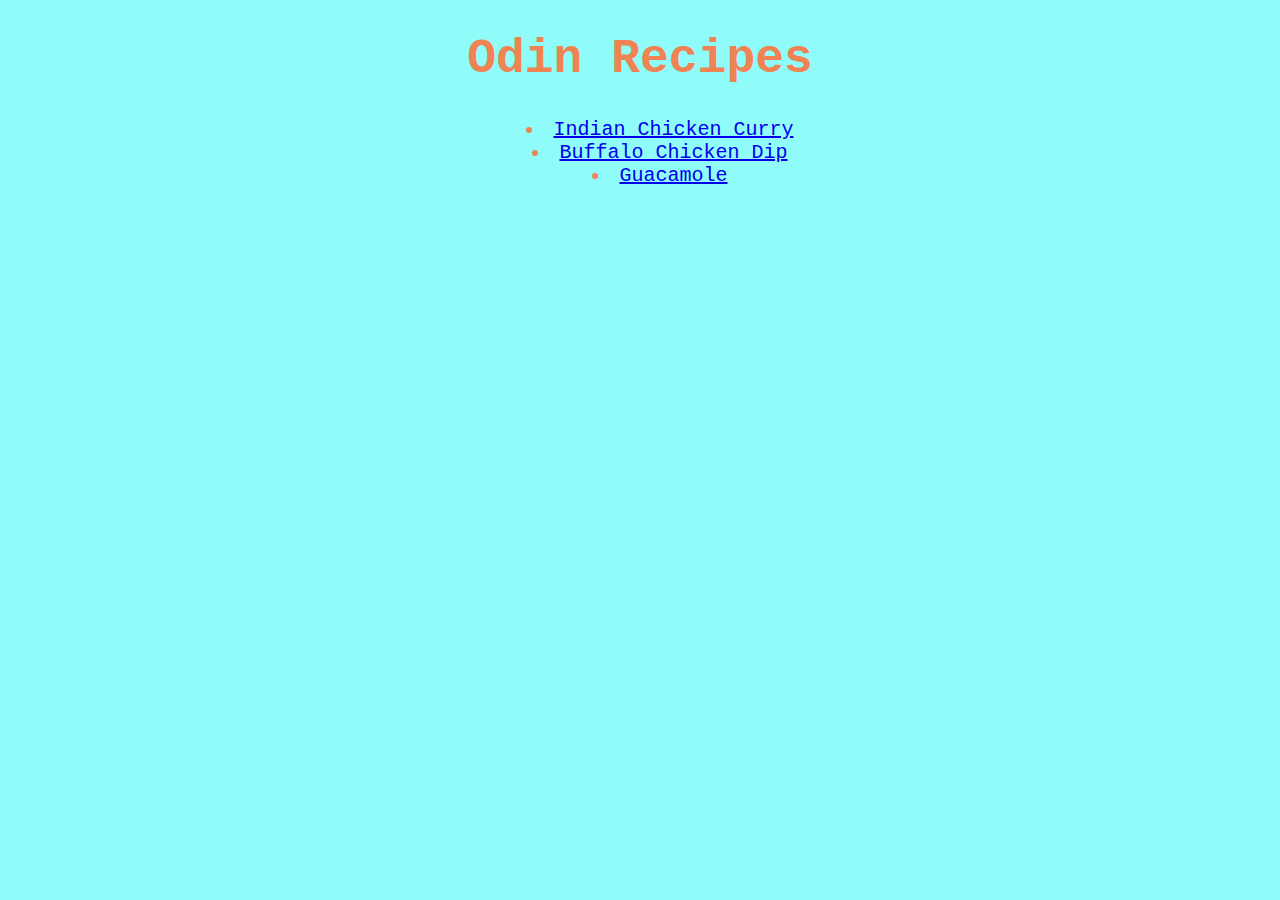
<file: index.html>
<!DOCTYPE html>
<html lang="en">
<head>
    <meta charset="UTF-8">
    <meta http-equiv="X-UA-Compatible" content="IE=edge">
    <meta name="viewport" content="width=device-width, initial-scale=1.0">
    <link rel="stylesheet" href="style.css">
    <title>Odin Recipes</title>
</head>
<body>
    <h1 class="main-title">Odin Recipes</h1>
        <ul>
            <li class="recipe-list"><a href="recipes/indian-chicken-curry.html"> Indian Chicken Curry</a></li>
            <li class="recipe-list"><a href="recipes/buffalo-chicken-dip.html">Buffalo Chicken Dip</a></li>
            <li class="recipe-list"><a href="recipes/guacamole.html"> Guacamole </a></li>
        </ul>
    
</body>
</html>
</file>
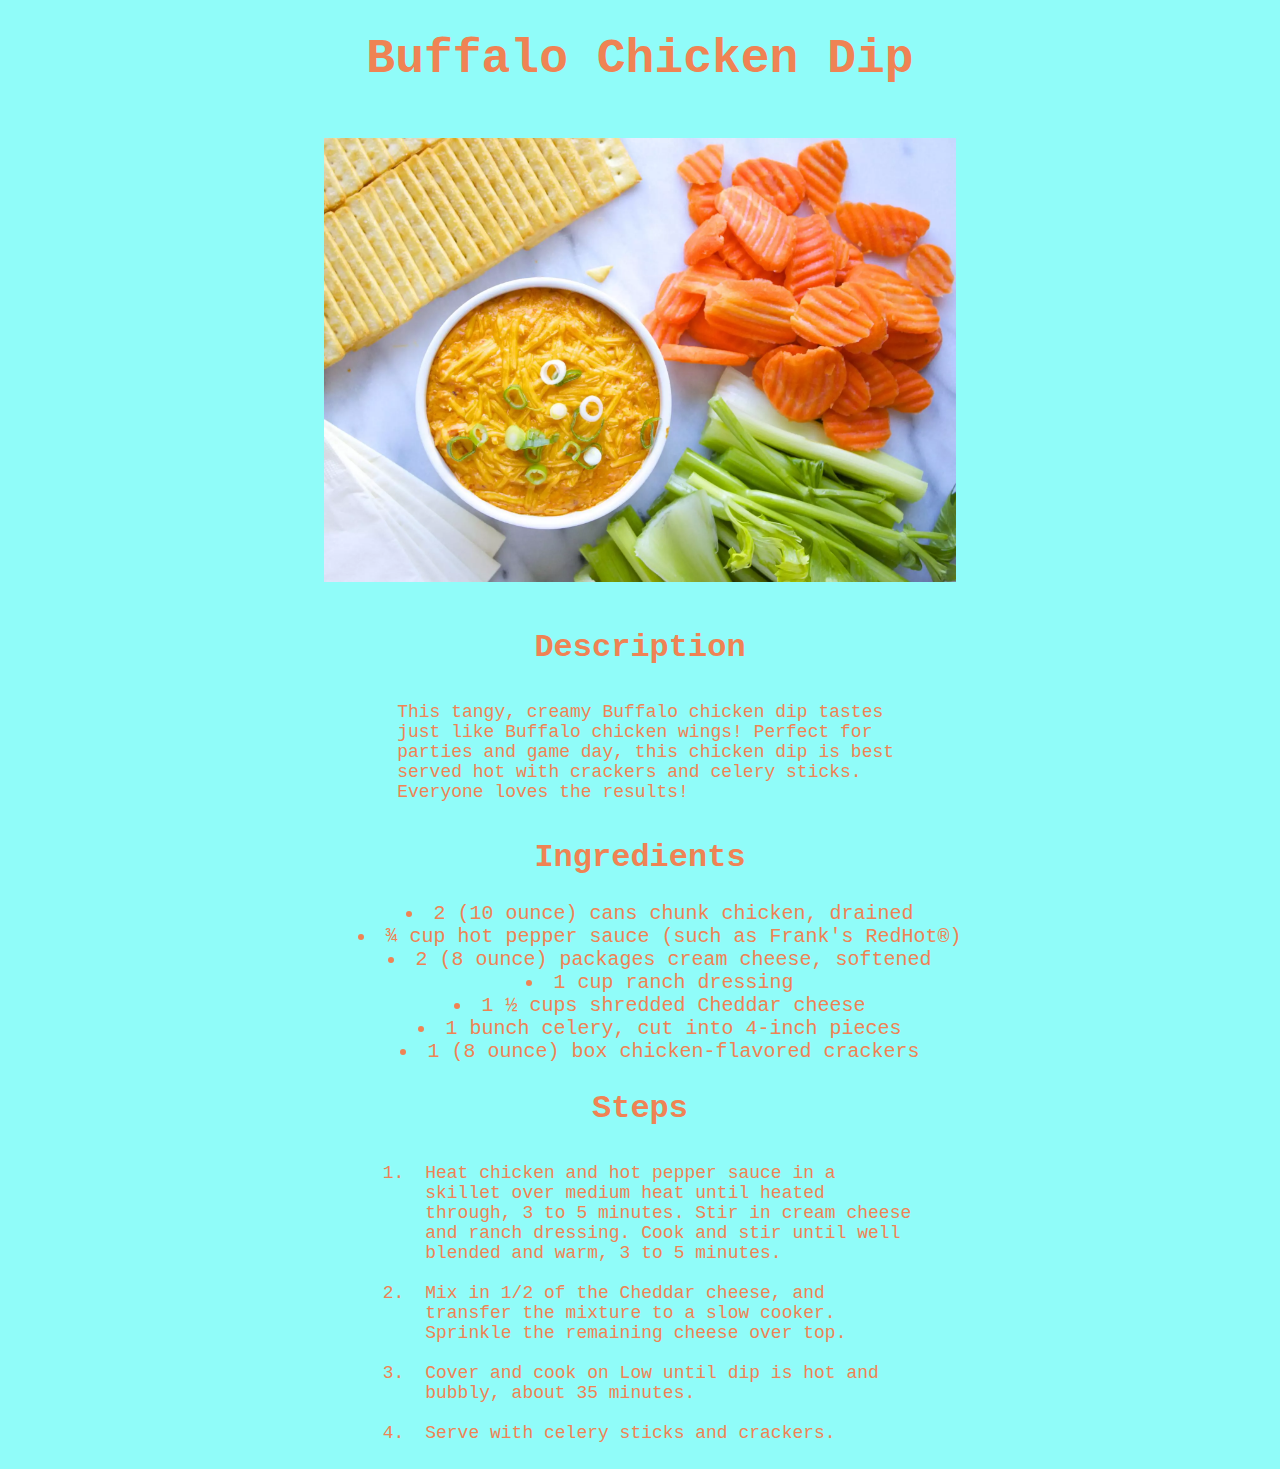
<file: recipes/buffalo-chicken-dip.html>
<!DOCTYPE html>
<html lang="en">

<head>
    <meta charset="UTF-8">
    <meta http-equiv="X-UA-Compatible" content="IE=edge">
    <meta name="viewport" content="width=device-width, initial-scale=1.0">
    <link rel="stylesheet" href="../style.css">
    <title>Buffalo Chicken Dip</title>
</head>

<body>
    <h1 class="main-title">Buffalo Chicken Dip</h1>
        <img src="buffalo-chicken-dip.webp" class="recipe-image">
    <h2 class="subtitle">Description</h2>
        <p class="normal-text">This tangy, creamy Buffalo chicken dip tastes just like Buffalo chicken wings! Perfect for parties and game day,
        this chicken dip is best served hot with crackers and celery sticks. Everyone loves the results!</p>
    <h2 class="subtitle">Ingredients</h2>
        <ul>
            <li class="recipe-list">2 (10 ounce) cans chunk chicken, drained</li>
            <li class="recipe-list">¾ cup hot pepper sauce (such as Frank's RedHot®)</li>
            <li class="recipe-list">2 (8 ounce) packages cream cheese, softened</li>
            <li class="recipe-list">1 cup ranch dressing</li>
            <li class="recipe-list">1 ½ cups shredded Cheddar cheese</li>
            <li class="recipe-list">1 bunch celery, cut into 4-inch pieces</li>
            <li class="recipe-list">1 (8 ounce) box chicken-flavored crackers</li>
        </ul>
    <h2 class="subtitle">Steps</h2>
        <ol>
            <li class="recipe-list normal-text">Heat chicken and hot pepper sauce in a skillet over medium heat until heated through, 3 to 5 minutes. Stir in cream cheese and ranch dressing. Cook and stir until well blended and warm, 3 to 5 minutes.</li>
            <li class="recipe-list normal-text">Mix in 1/2 of the Cheddar cheese, and transfer the mixture to a slow cooker. Sprinkle the remaining cheese over top.</li>
            <li class="recipe-list normal-text">Cover and cook on Low until dip is hot and bubbly, about 35 minutes.</li>
            <li class="recipe-list normal-text">Serve with celery sticks and crackers.</li>
        </ol>

</body>

</html>
</file>
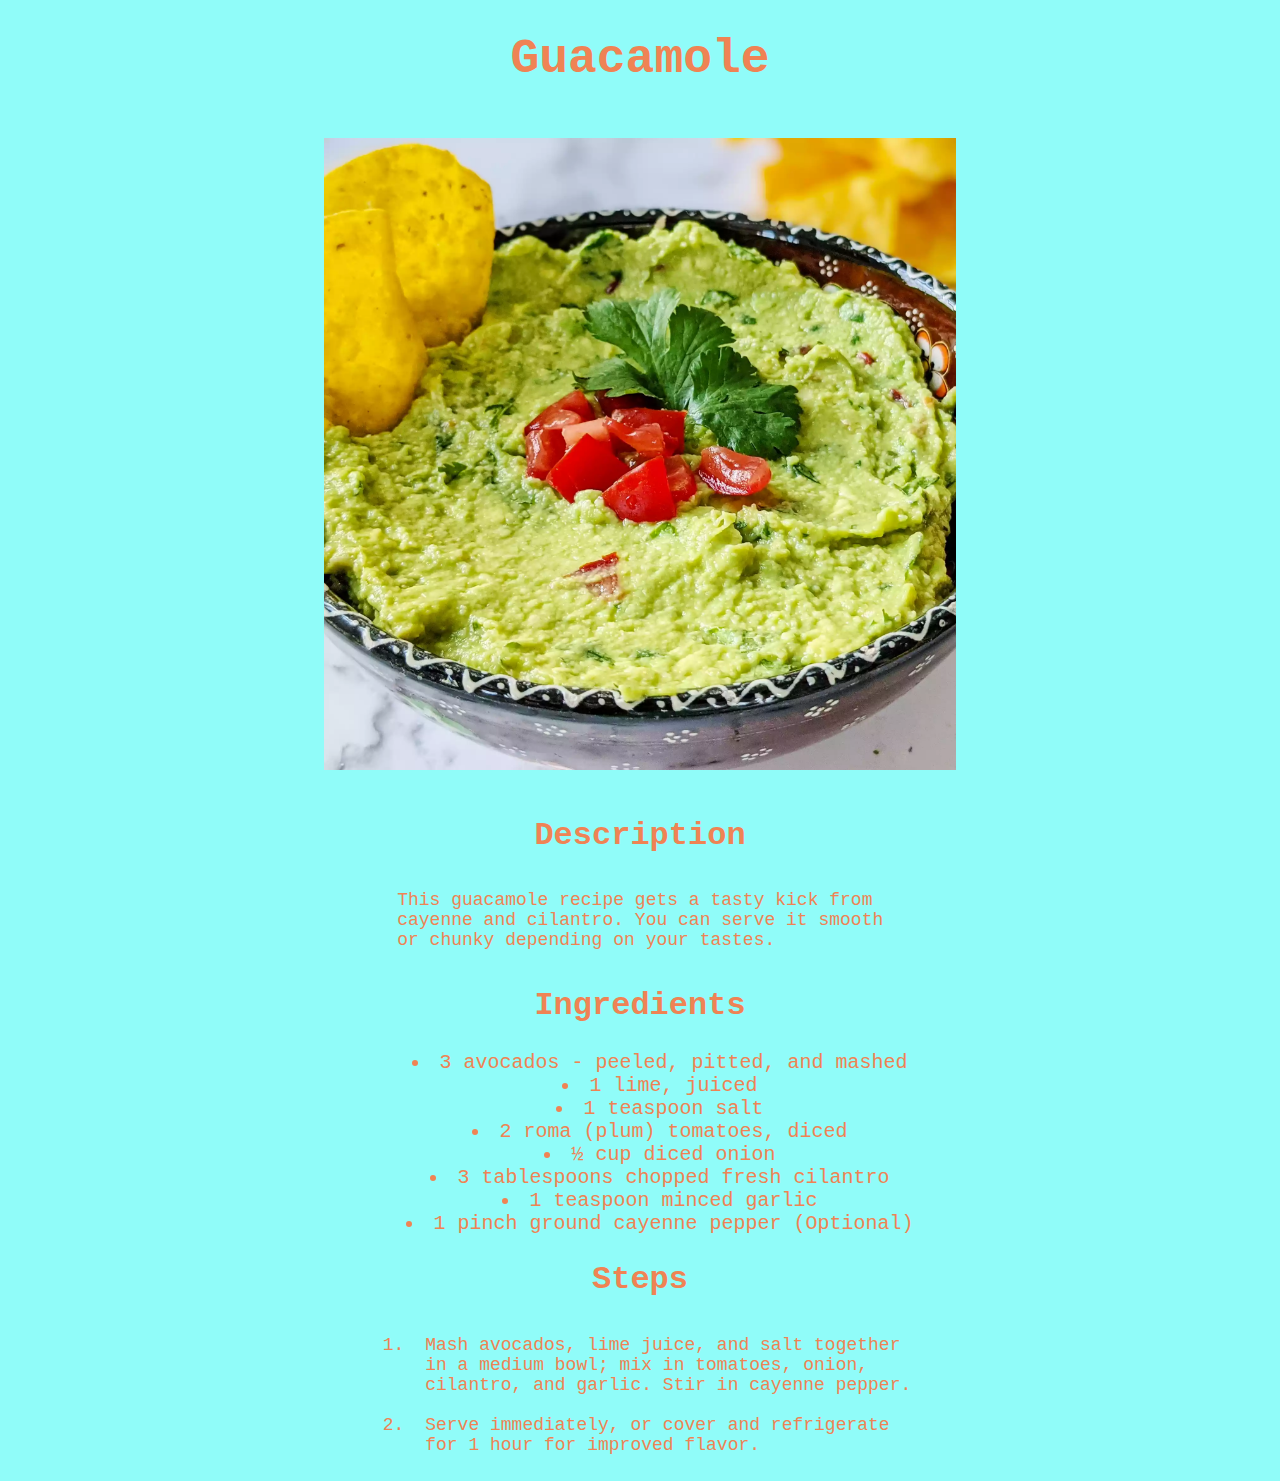
<file: recipes/guacamole.html>
<!DOCTYPE html>
<html lang="en">
<head>
    <meta charset="UTF-8">
    <meta http-equiv="X-UA-Compatible" content="IE=edge">
    <meta name="viewport" content="width=device-width, initial-scale=1.0">
    <link rel="stylesheet" href="../style.css">
    <title>Guacamole</title>
</head>
<body>
    <h1 class="main-title">Guacamole</h1>
        <img src="guacamole.webp" class="recipe-image">
    <h2 class="subtitle">Description</h2>
        <p class="normal-text">This guacamole recipe gets a tasty kick from cayenne and cilantro. You can serve it smooth or chunky depending on your tastes.</p>
    <h2 class="subtitle">Ingredients</h2>
        <ul>
            <li class="recipe-list">3 avocados - peeled, pitted, and mashed</li>
            <li class="recipe-list">1 lime, juiced</li>
            <li class="recipe-list">1 teaspoon salt</li>
            <li class="recipe-list">2 roma (plum) tomatoes, diced</li>
            <li class="recipe-list">½ cup diced onion</li>
            <li class="recipe-list">3 tablespoons chopped fresh cilantro</li>
            <li class="recipe-list">1 teaspoon minced garlic</li>
            <li class="recipe-list">1 pinch ground cayenne pepper (Optional)</li>
        </ul>
    <h2 class="subtitle">Steps</h2>
        <ol>
            <li class="recipe-list normal-text">Mash avocados, lime juice, and salt together in a medium bowl; mix in tomatoes, onion, cilantro, and garlic. Stir in cayenne pepper.</li>
            <li class="recipe-list normal-text">Serve immediately, or cover and refrigerate for 1 hour for improved flavor.</li>
        </ol>
</body>
</html>
</file>
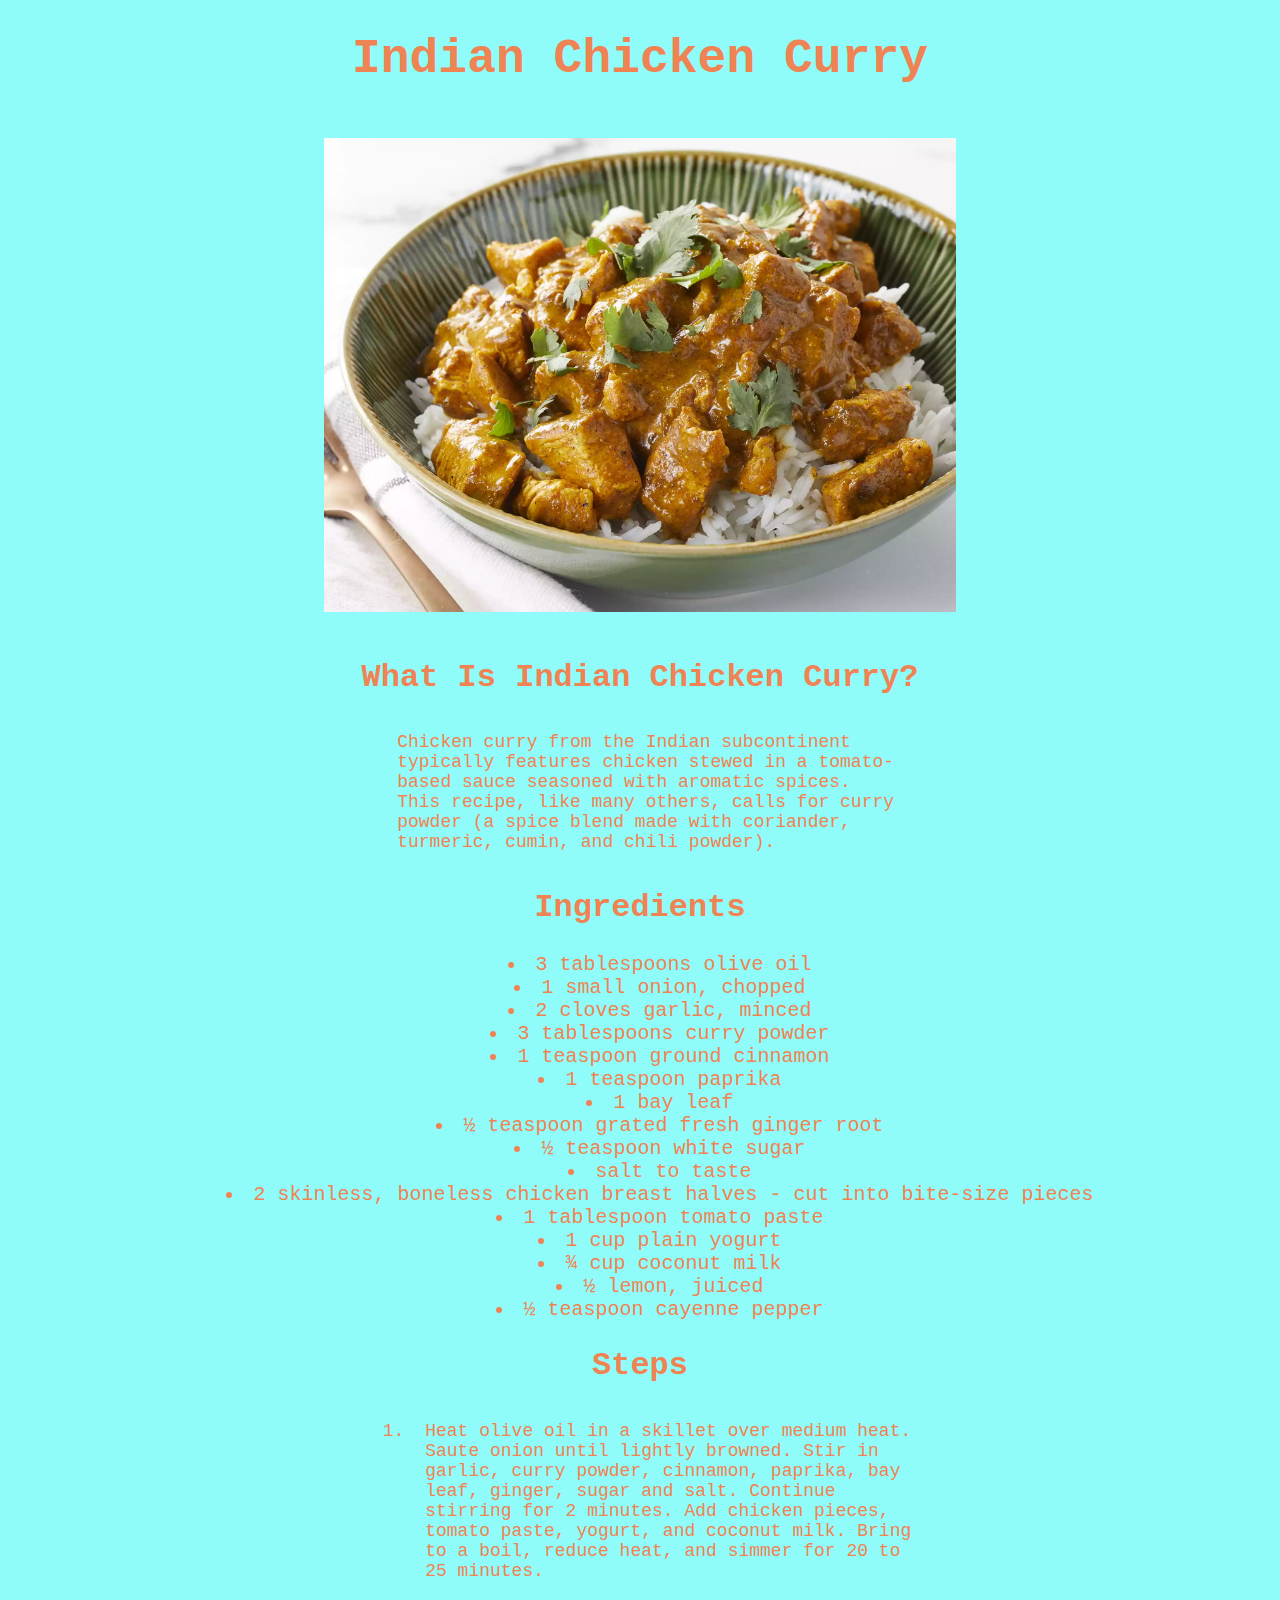
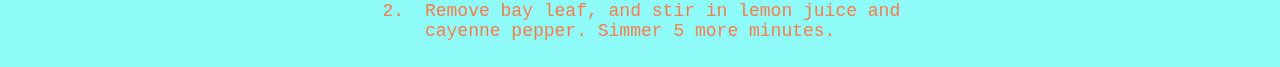
<file: recipes/indian-chicken-curry.html>
<!DOCTYPE html>
<html lang="en">
<head>
    <meta charset="UTF-8">
    <meta http-equiv="X-UA-Compatible" content="IE=edge">
    <meta name="viewport" content="width=device-width, initial-scale=1.0">
    <link rel="stylesheet" href="../style.css">
    <title>Indian Chicken Curry</title>
</head>
<body>
    <h1 class="main-title">Indian Chicken Curry</h1>
        <img src="Indian-Chicken-Curry.webp" class="recipe-image">
    <h2 class="subtitle">What Is Indian Chicken Curry?</h2>
        <p class="normal-text">Chicken curry from the Indian subcontinent typically features chicken stewed in a tomato-based sauce seasoned with aromatic spices. This recipe, like many others, calls for curry powder (a spice blend made with coriander, turmeric, cumin, and chili powder).</p>
    <h2 class="subtitle">Ingredients</h2>
        <ul>
            <li class="recipe-list">3 tablespoons olive oil</li>
            <li class="recipe-list">1 small onion, chopped</li>
            <li class="recipe-list">2 cloves garlic, minced</li>
            <li class="recipe-list">3 tablespoons curry powder</li>
            <li class="recipe-list">1 teaspoon ground cinnamon</li>
            <li class="recipe-list">1 teaspoon paprika</li>
            <li class="recipe-list">1 bay leaf</li>
            <li class="recipe-list">½ teaspoon grated fresh ginger root</li>
            <li class="recipe-list">½ teaspoon white sugar</li>
            <li class="recipe-list">salt to taste</li>  
            <li class="recipe-list"> 2 skinless, boneless chicken breast halves - cut into bite-size pieces</li>
            <li class="recipe-list">1 tablespoon tomato paste</li>
            <li class="recipe-list">1 cup plain yogurt</li>
            <li class="recipe-list">¾ cup coconut milk</li>
            <li class="recipe-list">½ lemon, juiced</li>
            <li class="recipe-list">½ teaspoon cayenne pepper</li>
        </ul>
    <h2 class="subtitle">Steps</h2>
        <ol>
            <li class="recipe-list normal-text">Heat olive oil in a skillet over medium heat. Saute onion until lightly browned. Stir in garlic, curry powder, cinnamon, paprika, bay leaf, ginger, sugar and salt. Continue stirring for 2 minutes. Add chicken pieces, tomato paste, yogurt, and coconut milk. Bring to a boil, reduce heat, and simmer for 20 to 25 minutes.</li>
            <li class="recipe-list normal-text">Remove bay leaf, and stir in lemon juice and cayenne pepper. Simmer 5 more minutes.</li>
        </ol>
</body>
</html>
</file>
<file: style.css>
body {
    background-color: #90fcf9;
    font-family: 'Courier New', Courier, monospace;
}

.main-title, 
.subtitle {
    font-weight: bold;
    color: #EF8354;
    text-align: center;

}

.main-title {
    font-size: 48px;
}

.subtitle {
    font-size: 32px;
}

ul .recipe-list {
    font-size: 20px;
    font-family: 'Courier New', Courier, monospace;
    color:#EF8354;
    text-align: center;
    list-style-position: inside;
    
}

.normal-text {
    font-size: 18px;
    color:#EF8354;
    width: 40%;
    box-align: center;
    margin-left: 30%;
    margin-right: auto;
    padding: 10px;
    
}

.recipe-image {
    display: block;
    height: auto;
    width: 50%;
    margin: auto;
    margin: auto;
    padding: 20px;
 
}
</file>
